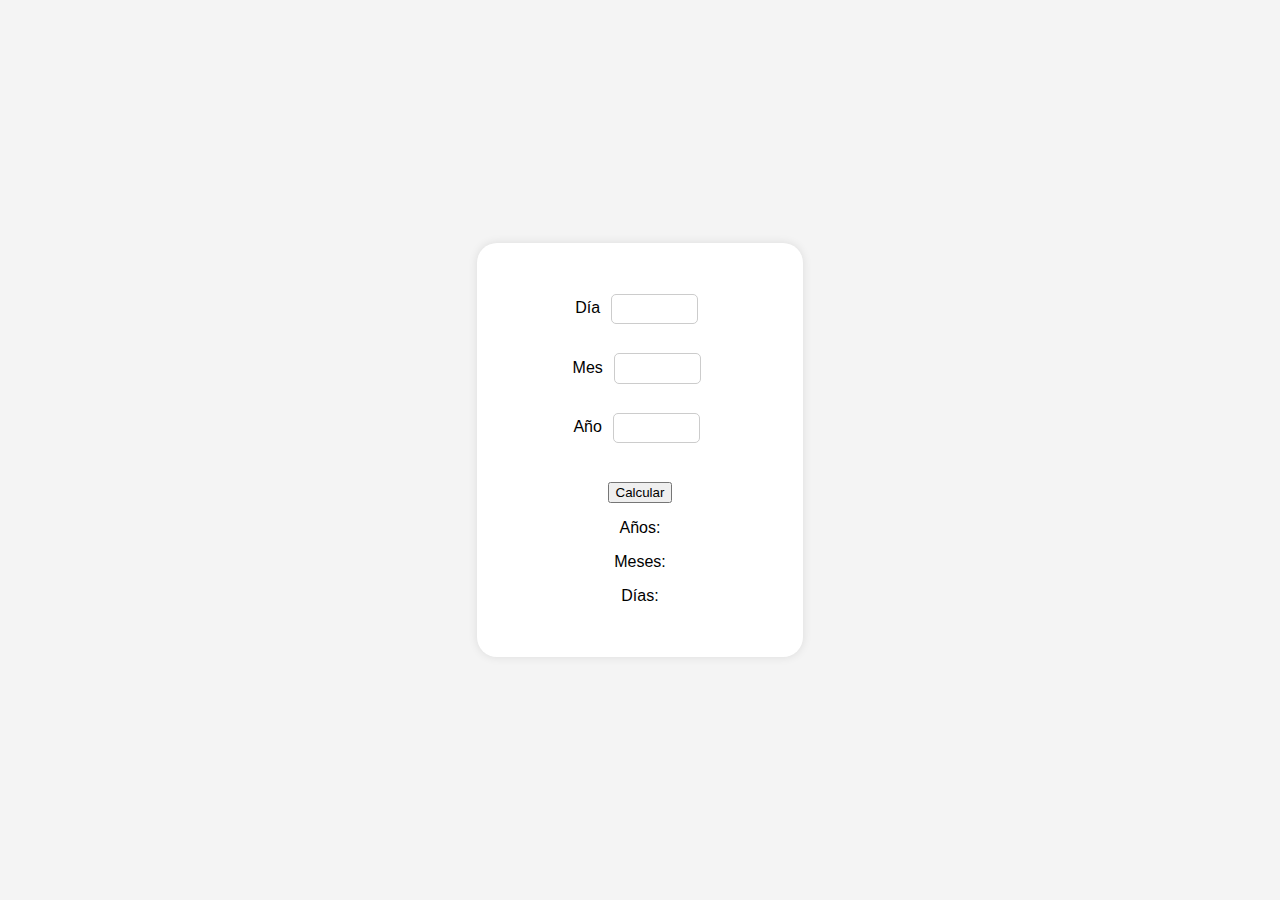
<file: CalculadoraEdad/index.html>
<!DOCTYPE html>
<html lang="en">
<head>
    <meta charset="UTF-8">
    <meta name="viewport" content="width=device-width, initial-scale=1.0">
    <link rel="stylesheet" type="text/css" href="styles.css">
    <title>Calculadora de Edad</title>
</head>
<body>
    <section class="calculadora__edad">
        <div class="container">
            <div class="row1">
                <div class="inputs__zone">
                    <div class="col1">
                        <label for="input__day">Día</label>
                        <input class="input__day" min="1" max="31" type="number">
                    </div>
    
                    <div class="col2">
                        <label for="input__month">Mes</label>
                        <input class="input__month" min="1" max="12" type="number">
                    </div>
    
                    <div class="col3">
                        <label for="input__year">Año</label>
                        <input class="input__year" max="2024" type="number">
                    </div>
                </div>
            </div>

            <div class="row2">
                <div class="result__zone">
                    <input value="Calcular" id="btn__calcular" type="submit">
                    <div class="result__age">
                        <p>Años: <span id="years"></span></p>
                    </div>
    
                    <div class="result__month">
                        <p>Meses: <span id="months"></span></p>
                    </div>
    
                    <div class="result__days">
                        <p>Días: <span id="days"></span></p>
                    </div>
                </div>
            </div>
        </div>
    </section>
</body>
<script src="script.js"></script>
</html>
</file>
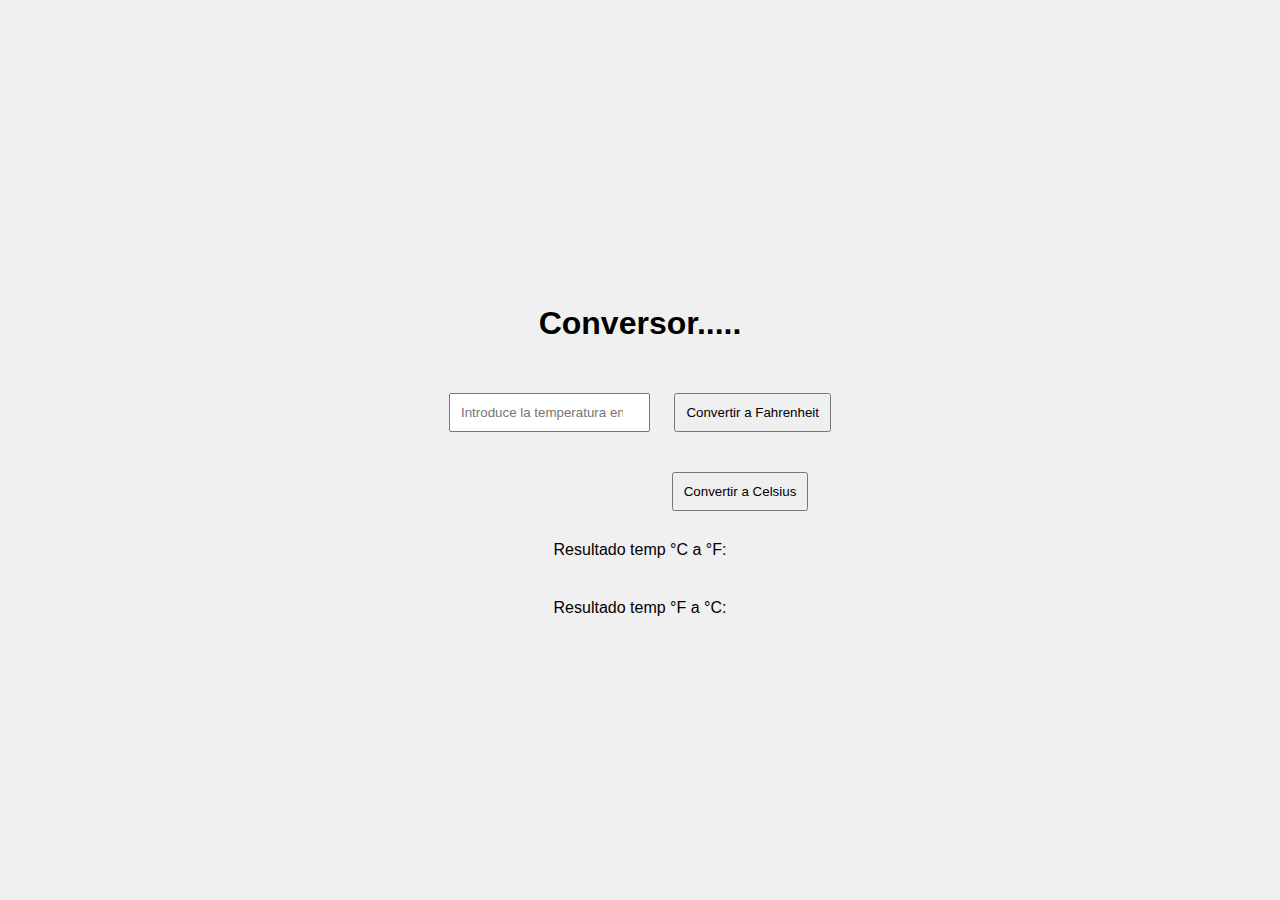
<file: conversor-temperatura/index.html>
<!DOCTYPE html>
<html>
<head>
    <title>Conversor de Temperatura</title>
    <link rel="stylesheet" type="text/css" href="styles.css">
</head>
<body id="body">
    <div class="fila1">
        <h1>Conversor.....</h1>
    </div>
    <div class="fila2">
        <input type="number" id="temp" placeholder="Introduce la temperatura en °C">
        <button onclick="convertirAFahrenheit()">Convertir a Fahrenheit</button>
    </div>
    <div class="fila3">
        <button onclick="convertirACelsius()">Convertir a Celsius</button>
    </div>
    <div class="fila4">
        <span id="CtoF">Resultado temp °C a °F: </span>
    </div>
    <div class="fila5">
        <span id="frase"></span>
    </div>
    <div class="fila6">
        <span id="FtoC">Resultado temp °F a °C: </span>
    </div>
</body>
<script src="script.js"></script>
</html>
</file>
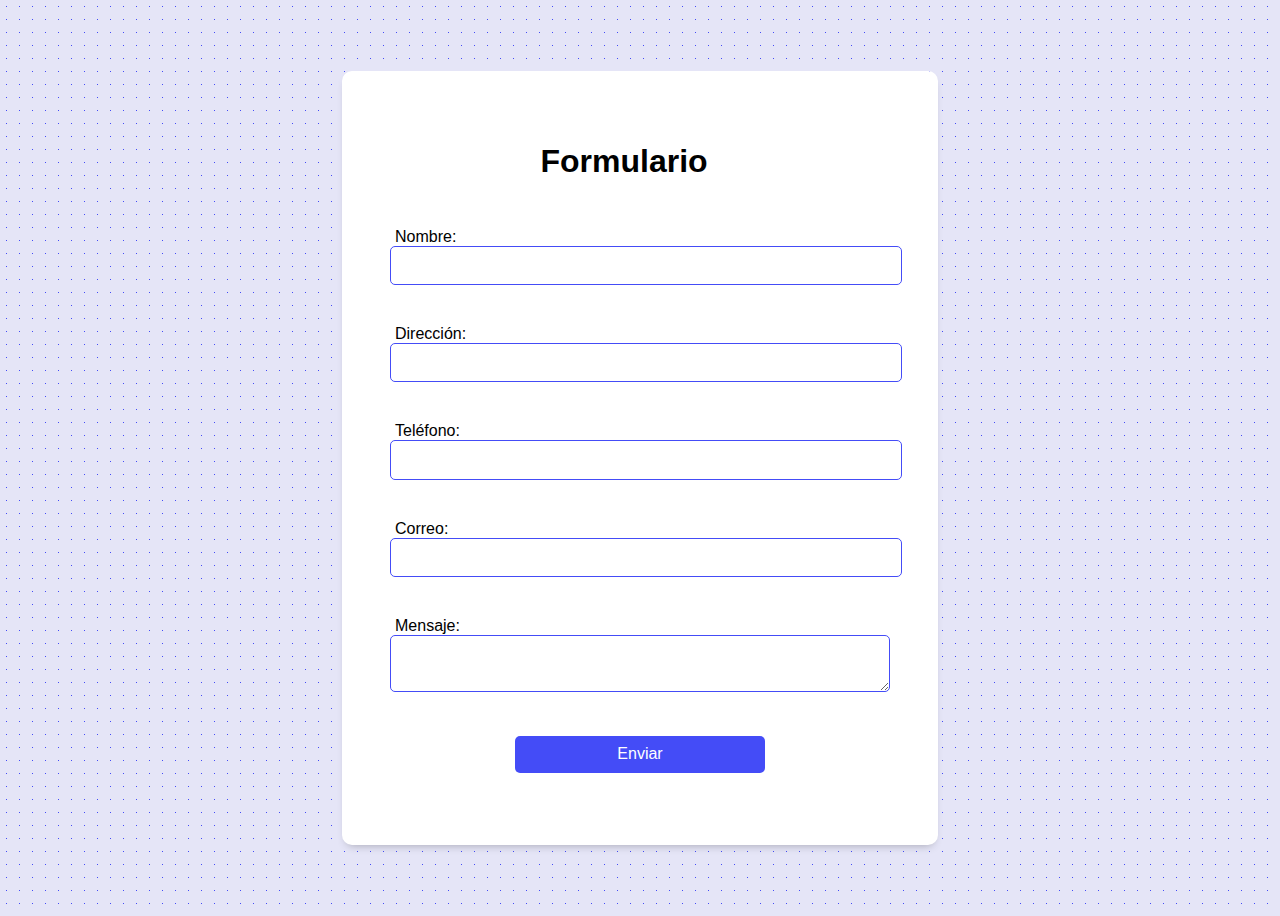
<file: Formulario/index.html>
<!DOCTYPE html>
<html lang="en">
<head>
    <meta charset="UTF-8">
    <meta name="viewport" content="width=device-width, initial-scale=1.0">
    <title>Formulario de Contacto</title>
    <link rel="stylesheet" href="styles.css">
</head>
<body>
    <form id="contactForm" class="form">
        <h2 class="form__title">Formulario</h2>

        <div class="form__container">
            <div class="form__group">
                <label for="name" class="form__label">Nombre:</label>
                <input type="text" class="form__input" id="name" name="name">
                <div class="error" class="form__error" id="nameError"></div>
            </div>

            <div class="form__group">
                <label for="address" class="form__label">Dirección:</label>
                <input type="text" class="form__input" id="address" name="address">
                <div class="error" class="form__error" id="addressError"></div>
            </div>

            <div class="form__group">
                <label for="phone" class="form__label">Teléfono:</label>
                <input type="tel" class="form__input" id="phone" name="phone">
                <div class="error" class="form__error" id="phoneError"></div>
            </div>

            <div class="form__group">
                <label for="email" class="form__label">Correo:</label>
                <input type="email" class="form__input" id="email" name="email">
                <div class="error" class="form__error" id="emailError"></div>
            </div>

            <div class="form__group">
                <label for="message" class="form__label">Mensaje:</label>
                <textarea id="message" class="form__msg" name="message"></textarea>
                <div class="error" class="form__error" id="messageError"></div>
            </div>

            <input type="submit" class="form__submit" value="Enviar">
        </div>
    </form>
    <script src="script.js"></script>
</body>
</html>
</file>
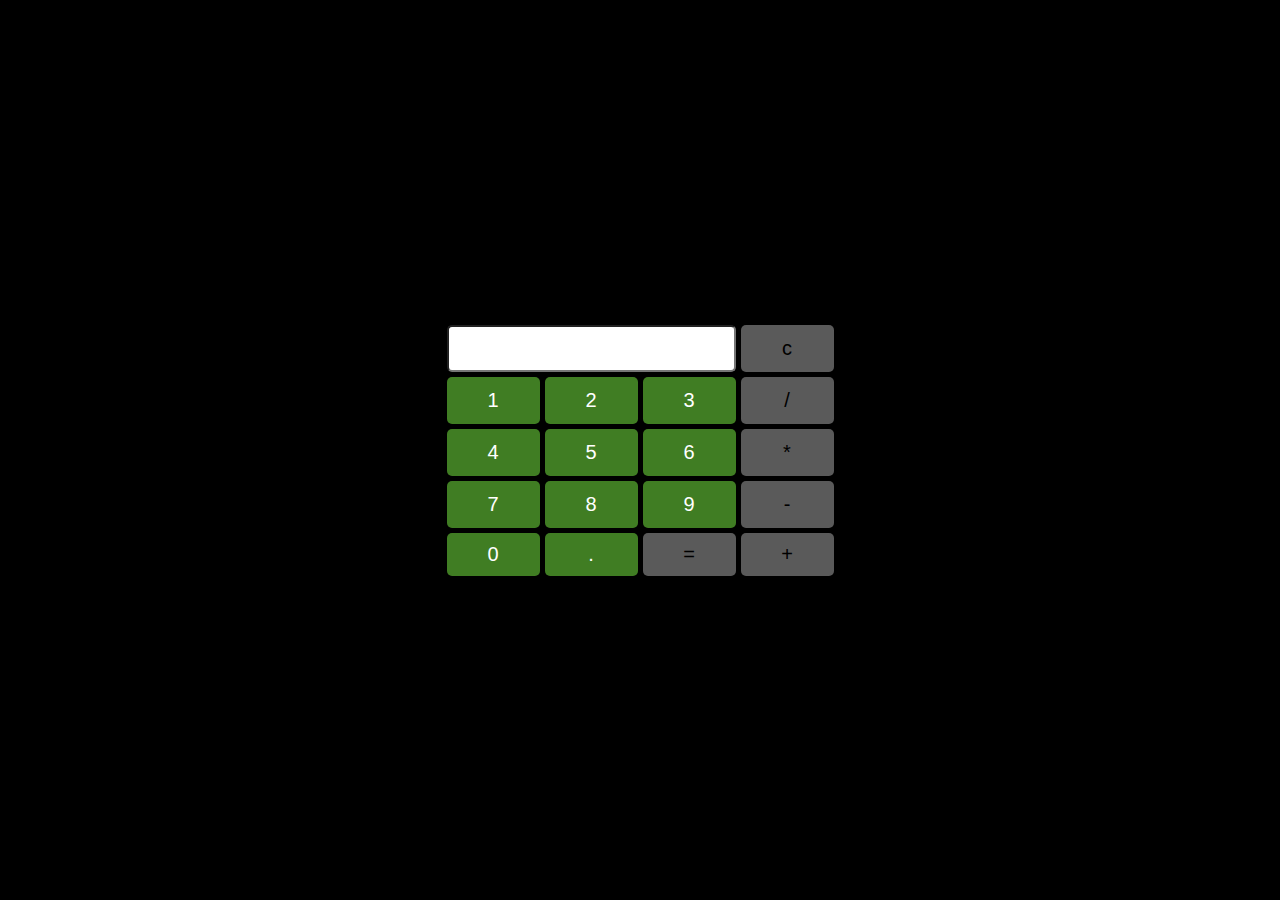
<file: calculadora/calculadora.html>
<!DOCTYPE html>
<html lang="en">
<head>
    <meta charset="UTF-8">
    <meta name="viewport" content="width=device-width, initial-scale=1.0">
    <link rel="stylesheet" type="text/css" href="styles.css">
    <title>Document</title>
</head>
<body>
    <!-- hacer una calculadora -->
    <div class="calculadora">
        <input type="text" id="display" readonly>
        <button class="btn-clear" id="clear" data-value="c"> c </button>
        <button class="btn-item1" data-value="1"> 1 </button>
        <button class="btn-item2" data-value="2"> 2 </button>
        <button class="btn-item3" data-value="3"> 3 </button>
        <button class="btn-division" id="div" data-value="/"> / </button>
        <button class="btn-item4" data-value="4"> 4 </button>
        <button class="btn-item5" data-value="5"> 5 </button>
        <button class="btn-item6" data-value="6"> 6 </button>
        <button class="btn-mult" id="mult" data-value="*"> * </button>
        <button class="btn-item7" data-value="7"> 7 </button>
        <button class="btn-item8" data-value="8"> 8 </button>
        <button class="btn-item9" data-value="9"> 9 </button>
        <button class="btn-subst" id="subst" data-value="-"> - </button>
        <button class="btn-item0" data-value="0"> 0 </button>
        <button class="btn-dot" data-value="."> . </button>
        <button class="btn-equals" id="equals" data-value="="> = </button>
        <button class="btn-sum" id="sum" data-value="+"> + </button>
    </div>

    <!-- <div class="fila1">
        <input type="number" id="num1" placeholder="Número 1">
    </div>

    <div class="fila2">
        <span id="signo">Signo</span>
        <label for="resultado">Resultado: </label>
        <input type="text" id="resultado" readonly>

    </div>

    <div class="fila3">
        <input type="number" id="num2" placeholder="Número 2">
    </div>
    <div class="fila4">
        <button onclick="sumar()">Sumar</button>
        <button onclick="restar()">Restar</button>
        <button onclick="multiplicar()">Multiplicar</button>
        <button onclick="dividir()">Dividir</button>
    </div> -->
</body>
<script src="script.js"></script>
</html>
</file>
<file: CalculadoraEdad/styles.css>
body{
    font-family: Arial, sans-serif;
    background-color: #f4f4f4;
    margin: 0;
    padding: 0;
    display: flex;
    justify-content: center;
    align-items: center;
    height: 100vh;
}

.container{
    background-color: #fff;
    padding: 20px;
    border-radius: 20px;
    box-shadow: 0 0 10px rgba(0, 0, 0, 0.1);
    text-align: center;
}

.row1, .row2{
    padding: .5em;
    margin: .5em;
}

.col1, .col2, .col3{
    padding: .5em;
}

.row1{
    display: flex;
    flex-direction: row;
    justify-content: center;
    align-items: center;
}

.input__day, .input__month, .input__year{
    padding: .5em;
    width: 30%;
    border-radius: 5px;
    border: 1px solid #ccc;
    margin: .5em;
}
</file>
<file: conversor-temperatura/styles.css>
body {
    font-family: Arial, sans-serif;
    margin: 0;
    padding: 0;
    display: flex;
    flex-direction: column;
    justify-content: center;
    align-items: center;
    height: 100vh;
    background-color: #f0f0f0;
    transition: background-color 0.5s ease;
}

input[type=number] {
    margin: 10px;
    padding: 10px;
}

button {
    margin: 10px;
    padding: 10px;
}

p {
    margin: 10px;
    padding: 10px;
    color: black;
}

.fila1, .fila2, .fila3, .fila4, .fila5, .fila6 {
    margin: 10px 0;
}

.fila3 {
    margin-left: 200px;
}
</file>
<file: Formulario/styles.css>
body {
    font-family: 'Montserrat', sans-serif;
    background-color: #e5e5f7;
    opacity: 1;
    background-image: radial-gradient(#444cf7 0.65px, #e5e5f7 0.65px);
    background-size: 13px 13px;
    display: flex;
    min-height: 100vh;
}

.form{
    background-color: #fff;
    margin: auto;
    width: 90%;
    max-width: 500px;
    padding: 4.5em 3em;
    border-radius: 10px;
    box-shadow: 0 5px 10px -5px rgba(0 0 0 / 30%);
}

.form__title{
    font-size: 2em;
    margin: 0 0 .5em -1em;
    text-align: center;
}

.form__container{
    margin-top: 3em;
    display: grid;
    gap: 2.5em;
}

.form-group{
    position: relative;
    --color: #5757577e;
}

.form__input{
    width: 100%;
    background: none;
    color: #706c6c;
    font-size: 1rem;
    padding: .6em .3em;
    border:#444cf7 1px solid;
    border-radius: 5px;
}

.form__label{
    color: var(--color);
    cursor: pointer;
    position: relative;
    top: 0;
    left: 5px;
}

.form__submit{
    background-color: #444cf7;
    color: #fff;
    padding: .6em 1.5em;
    border: none;
    border-radius: 5px;
    font-size: 1rem;
    cursor: pointer;
    width: 50%;
    margin: auto;
}

textarea {
    width: 100%;
    padding: .6em .3em;
    box-sizing: border-box;    
    border:#444cf7 1px solid;
    border-radius: 5px;
    font-size: 1rem;
}

.error {
    color: red;
}
</file>
<file: calculadora/styles.css>
body {
    font-family: Arial, sans-serif;
    margin: 0;
    padding: 0;
    display: flex;
    flex-direction: column;
    justify-content: center;
    align-items: center;
    height: 100vh;
    background-color: black
}

input[type=number] {
    margin: 10px;
    padding: 10px;
}

input[type=text] {
    margin: 10px;
    padding: 10px;
    color: green;
}

#signo{
    margin-right: 150px;
    margin-left: 400px;
}


/* Improving the looking and functionality of the calculator app */
/* make the grid for the calculator */
.calculadora{
    display: grid;
    grid-template-columns: repeat(4, 1fr);
    grid-template-rows: repeat(4, 1fr);
    grid-gap: 5px;
}

/* make the grid for the calculator, the items 0 to 9, dot and equals should be slightly wider than the rest */
.btn-item0, .btn-item1, .btn-item2, .btn-item3, .btn-item4, .btn-item5, .btn-item6, .btn-item7, .btn-item8, .btn-item9, 
.btn-division, .btn-mult, .btn-subst, .btn-dot, .btn-equals, .btn-sum, .btn-clear{
    padding: 10px;
    margin: 0px;
    text-align: center;
    font-size: 20px;
    color: white;
    background-color: rgb(64, 125, 35);
    border-radius: 5px;
}

/* make the input fill 3 of the 4 columns */
#display{
    grid-column: 1 / span 3;
    padding: 10px;
    margin: 0px;
    text-align: center;
    font-size: 20px;
    color: black;
    border-radius: 5px;
}

/* make the buttons with no border */
button{
    border: none;
}

/* make the buttons with a hover effect */
button:hover{
    background-color: rgb(199, 215, 192);
    color: black;
    cursor: pointer;
}

/* make the buttons with a click effect */
button:active{
    background-color: rgb(90, 90, 90);
    color: black;
}

button:disabled{
    background-color: rgb(90, 90, 90);
    color: black;
    cursor: not-allowed;
}
</file>
